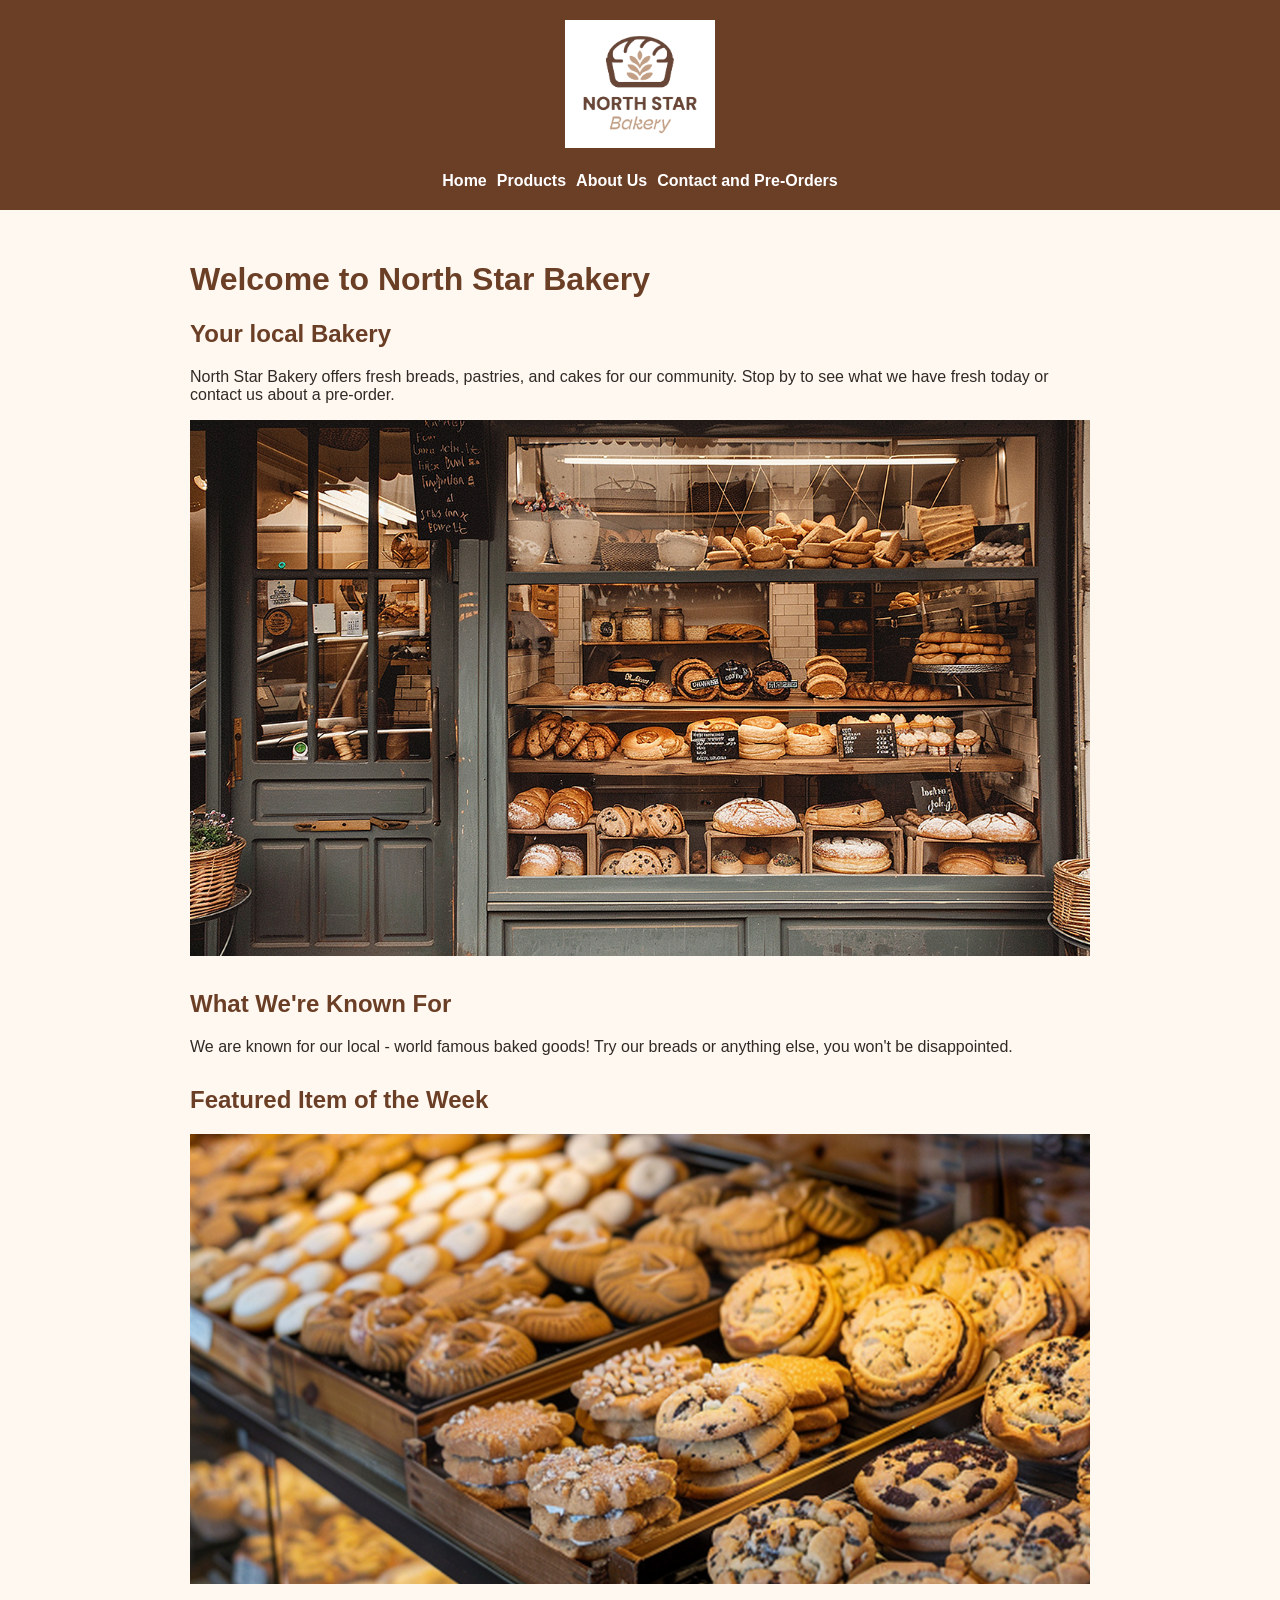
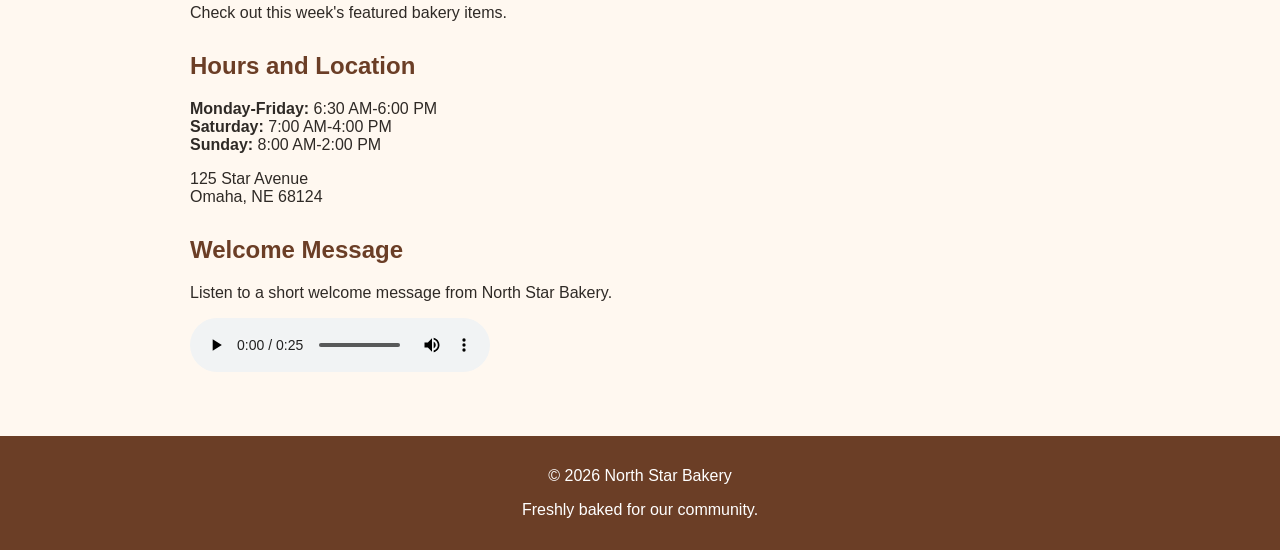
<file: index.html>
<!DOCTYPE html>
<html lang="en">

<head>
    <link rel="stylesheet" href="styles.css">
    <meta charset="UTF-8">
    <meta name="viewport" content="width=device-width, initial-scale=1.0">
    <title>North Star Bakery | Home</title>
</head>

<body>

    <header>
        <img src="assets/bakery-logo_c.png" alt="North Star Bakery logo">

        <nav>
            <ul>
                <li><a href="index.html">Home</a></li>
                <li><a href="products.html">Products</a></li>
                <li><a href="about.html">About Us</a></li>
                <li><a href="contact.html">Contact and Pre-Orders</a></li>
            </ul>
        </nav>
    </header>

    <main>

        <h1>Welcome to North Star Bakery</h1>

        <section>
            <h2>Your local Bakery</h2>

            <p>
                North Star Bakery offers fresh breads, pastries, and cakes
                for our community. Stop by to see what we have fresh
                today or contact us about a pre-order.
            </p>

            <img
                src="assets/bakery-storefront_c.png"
                alt="North Star Bakery storefront with baked goods displayed in the window">
        </section>

        <section>
            <h2>What We're Known For</h2>

            <p>
                We are known for our local - world famous baked goods! Try our breads or anything
                else, you won't be disappointed.
            </p>
        </section>

        <section>
            <h2>Featured Item of the Week</h2>

            <picture>
                <source
                    media="(min-width: 800px)"
                    srcset="assets/bakery-feature-large_c.png">

                <img
                    src="assets/bakery-feature-small_c.png"
                    alt="Fresh baked goods featured at North Star Bakery">
            </picture>

            <p>
                Check out this week's featured bakery items.
            </p>
        </section>

        <section>
            <h2>Hours and Location</h2>

            <p>
                <strong>Monday-Friday:</strong> 6:30 AM-6:00 PM<br>
                <strong>Saturday:</strong> 7:00 AM-4:00 PM<br>
                <strong>Sunday:</strong> 8:00 AM-2:00 PM
            </p>

            <p>
                125 Star Avenue<br>
                Omaha, NE 68124
            </p>
        </section>

        <section>
            <h2>Welcome Message</h2>

            <p>Listen to a short welcome message from North Star Bakery.</p>

            <audio controls>
                <source src="assets/bakery-welcome_c.mp3" type="audio/mpeg">
                Your browser does not support the audio element.
            </audio>
        </section>

    </main>

    <footer>
        <p>&copy; 2026 North Star Bakery</p>
        <p>Freshly baked for our community.</p>
    </footer>

</body>

</html>
</file>
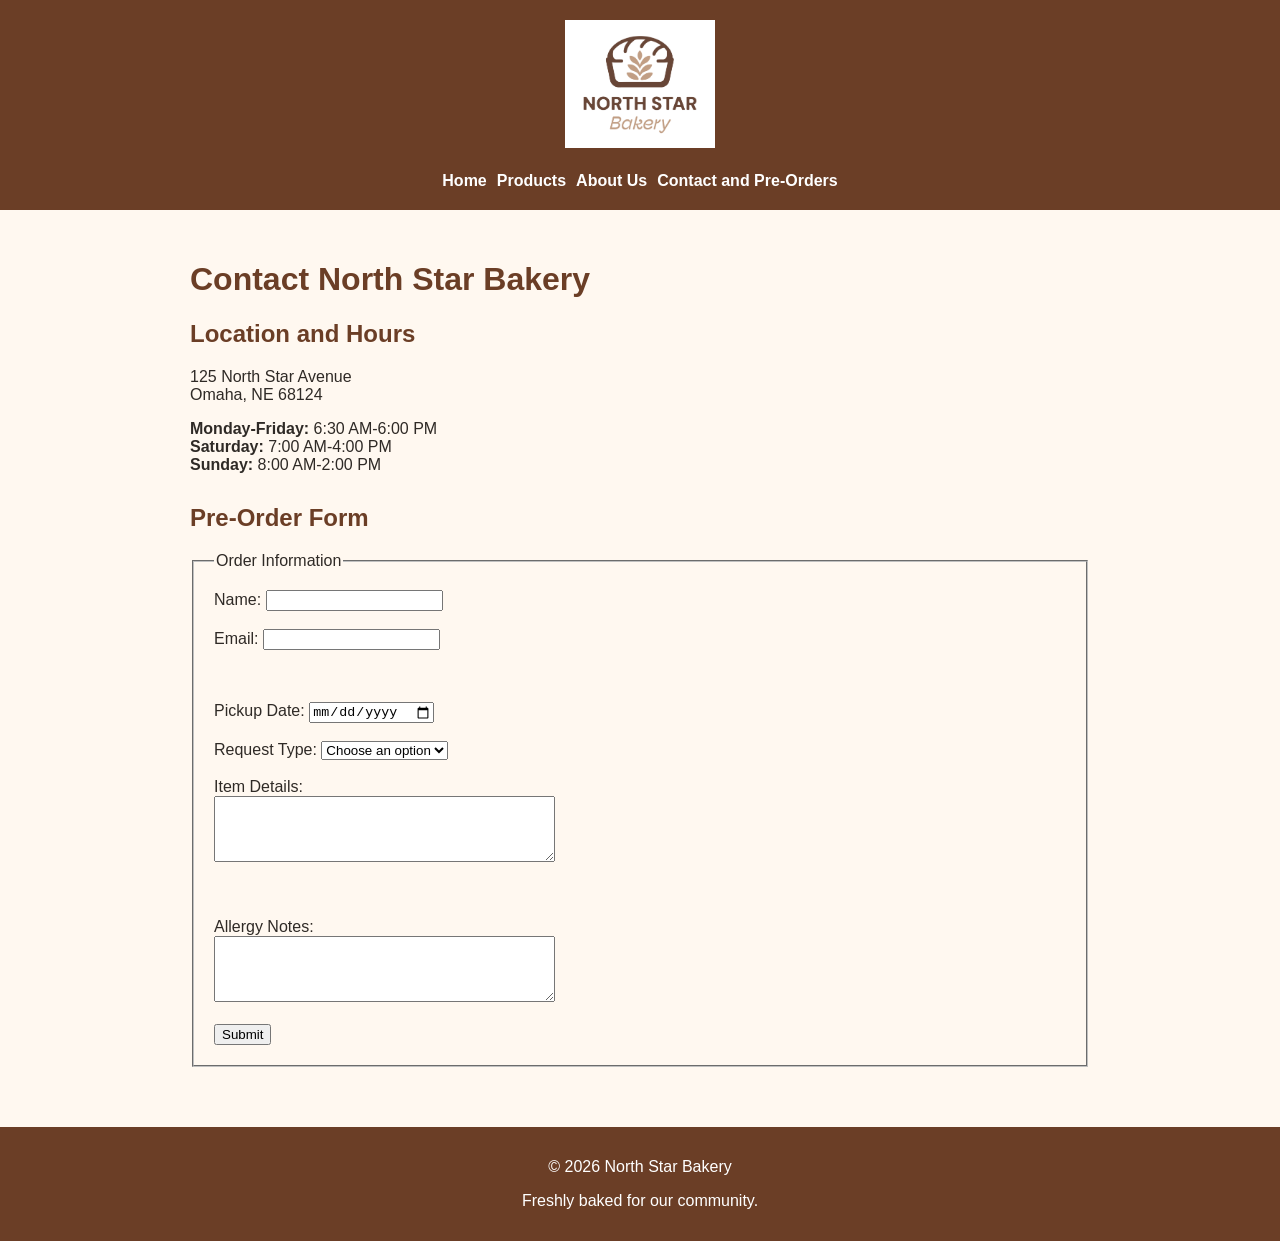
<file: contact.html>
<!DOCTYPE html>
<html lang="en">

<head>
    <link rel="stylesheet" href="styles.css">
    <meta charset="UTF-8">
    <meta name="viewport" content="width=device-width, initial-scale=1.0">
    <title>North Star Bakery | Contact</title>
</head>

<body>

    <header>
        <img src="assets/bakery-logo_c.png" alt="North Star Bakery logo">

        <nav>
            <ul>
                <li><a href="index.html">Home</a></li>
                <li><a href="products.html">Products</a></li>
                <li><a href="about.html">About Us</a></li>
                <li><a href="contact.html">Contact and Pre-Orders</a></li>
            </ul>
        </nav>
    </header>

    <main>

        <h1>Contact North Star Bakery</h1>

        <section>
            <h2>Location and Hours</h2>

            <p>
                125 North Star Avenue<br>
                Omaha, NE 68124
            </p>

            <p>
                <strong>Monday-Friday:</strong> 6:30 AM-6:00 PM<br>
                <strong>Saturday:</strong> 7:00 AM-4:00 PM<br>
                <strong>Sunday:</strong> 8:00 AM-2:00 PM
            </p>
        </section>

        <section>
            <h2>Pre-Order Form</h2>

            <form novalidate>
                <fieldset>
                    <legend>Order Information</legend>

                    <label for="name">Name:</label>
                    <input type="text" id="name" name="name" required>

                    <br><br>

                    <label for="email">Email:</label>
                    <input type="email" id="email" name="email" required>
                    <p id="email-error"></p>

                    <br><br>

                    <label for="pickup">Pickup Date:</label>
                    <input type="date" id="pickup" name="pickup" required>

                    <br><br>

                    <label for="request">Request Type:</label>
                    <select id="request" name="request" required>
                        <option value="">Choose an option</option>
                        <option value="preorder">Pre-Order</option>
                        <option value="question">General Question</option>
                    </select>

                    <br><br>

                    <label for="details">Item Details:</label><br>
                    <textarea id="details" name="details" rows="4" cols="40" required></textarea>
                    <p id="details-error"></p>

                    <br><br>

                    <label for="allergies">Allergy Notes:</label><br>
                    <textarea id="allergies" name="allergies" rows="4" cols="40"></textarea>

                    <br><br>

                    <input type="submit" value="Submit">
                </fieldset>
            </form>
        </section>

    </main>

    <footer>
        <p>&copy; 2026 North Star Bakery</p>
        <p>Freshly baked for our community.</p>
    </footer>

    <script src="script.js"></script>

</body>
</html>
</file>
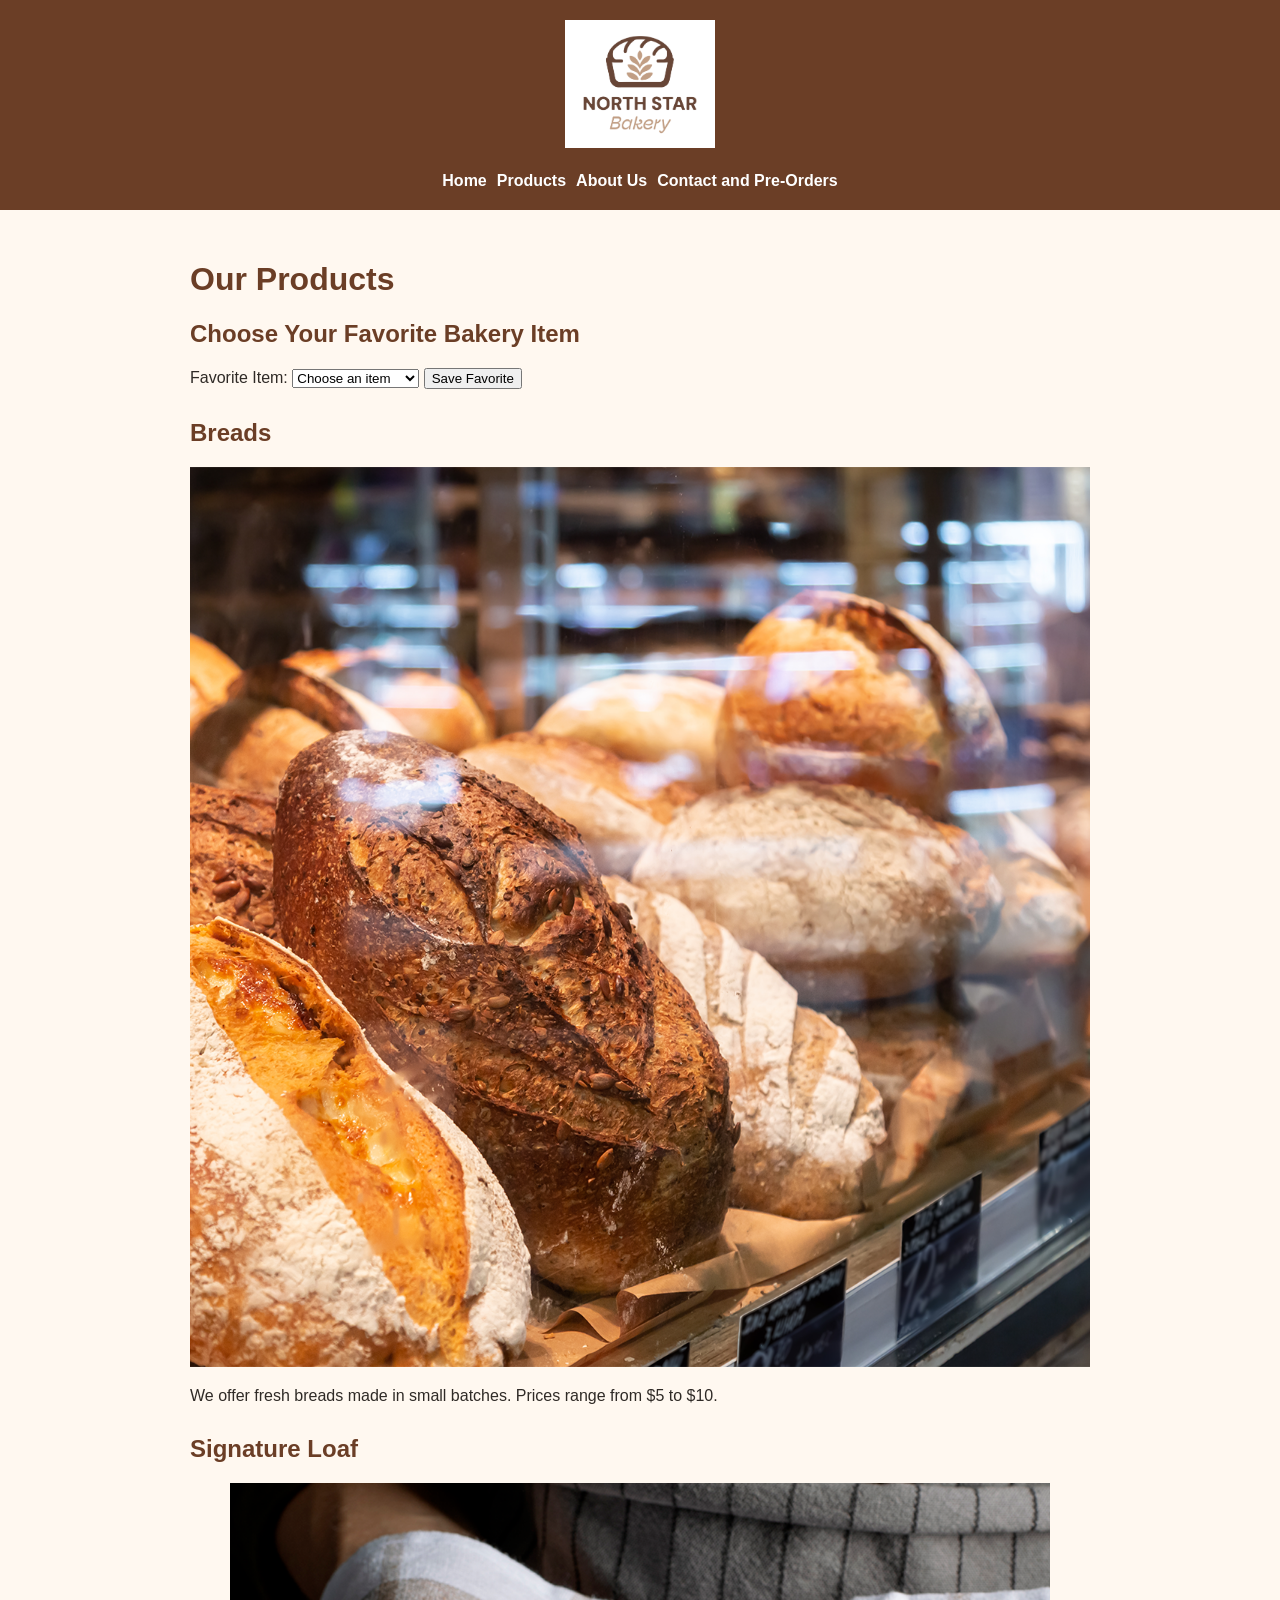
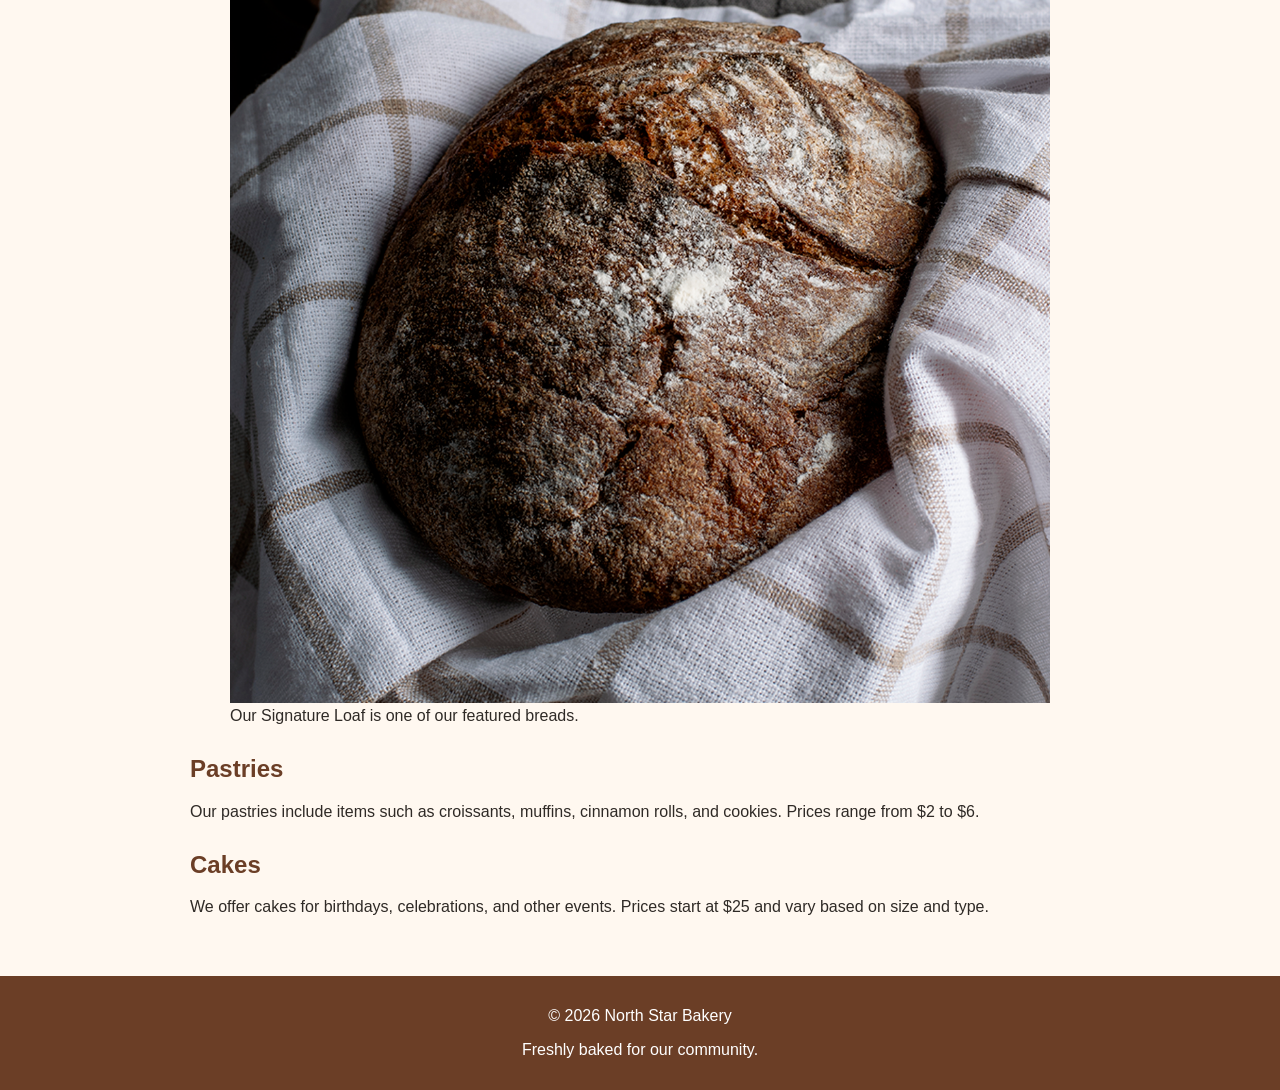
<file: products.html>
<!DOCTYPE html>
<html lang="en">

<head>
    <link rel="stylesheet" href="styles.css">
    <meta charset="UTF-8">
    <meta name="viewport" content="width=device-width, initial-scale=1.0">
    <title>North Star Bakery | Products</title>
</head>

<body>

    <header>
        <img src="assets/bakery-logo_c.png" alt="North Star Bakery logo">

        <nav>
            <ul>
                <li><a href="index.html">Home</a></li>
                <li><a href="products.html">Products</a></li>
                <li><a href="about.html">About Us</a></li>
                <li><a href="contact.html">Contact and Pre-Orders</a></li>
            </ul>
        </nav>
    </header>

    <main>

        <h1>Our Products</h1>
        
        <section>
            <h2>Choose Your Favorite Bakery Item</h2>
            <label for="favorite-item">Favorite Item:</label>

            <select id="favorite-item">
                <option value="">Choose an item</option>
                <option value="Sourdough Bread">Sourdough Bread</option>
                <option value="Croissant">Croissant</option>
                <option value="Cinnamon Roll">Cinnamon Roll</option>
                <option value="Cake">Cake</option>
            </select>

            <button id = "save-favorite">Save Favorite</button>

            <p id="favorite-message"></p>
            <p id="preorder-link"></p>
        </section>
        
        <section>
            <h2>Breads</h2>

            <img
                src="assets/bakery-bread_c.png"
                alt="Fresh loaves of bread from North Star Bakery">

            <p>
                We offer fresh breads made in small batches.
                Prices range from $5 to $10.
            </p>
        </section>

        <section>
            <h2>Signature Loaf</h2>

            <figure>
                <img
                    src="assets/bakery-signature-loaf_c.png"
                    alt="North Star Bakery signature artisan loaf">

                <figcaption>
                    Our Signature Loaf is one of our featured breads.
                </figcaption>
            </figure>
        </section>

        <section>
            <h2>Pastries</h2>

            <p>
                Our pastries include items such as croissants, muffins,
                cinnamon rolls, and cookies. Prices range from $2 to $6.
            </p>
        </section>

        <section>
            <h2>Cakes</h2>

            <p>
                We offer cakes for birthdays, celebrations, and other events.
                Prices start at $25 and vary based on size and type.
            </p>
        </section>
        
    </main>

    <footer>
        <p>&copy; 2026 North Star Bakery</p>
        <p>Freshly baked for our community.</p>
    </footer>

<script src="script.js"></script>

</body>
</html>
</file>
<file: styles.css>
body {
    margin: 0;
    font-family: Arial, sans-serif;
    background-color: #fff8f0;
    color: #2f2a26;
}

header {
    background-color: #6b3e26;
    padding: 20px;
    text-align: center;
}

header img {
    max-width: 150px;
}

nav ul {
    list-style: none;
    padding: 0;
    margin: 20px 0 0 0;

    display: flex;
    flex-direction: column;
    gap: 10px;
}

nav a {
    color: white;
    text-decoration: none;
    font-weight: bold;
}

main {
    padding: 20px;
    max-width: 900px;
    margin: auto;
}

section {
    margin-bottom: 30px;
}

h1,
h2,
h3 {
    color: #6b3e26;
}

img,
video {
    max-width: 100%;
    height: auto;
}

fieldset {
    padding: 20px;
}

input,
select,
textarea {
    max-width: 100%;
}

footer {
    background-color: #6b3e26;
    color: white;
    text-align: center;
    padding: 15px;
}

@media (min-width: 700px) {

    nav ul {
        flex-direction: row;
        justify-content: center;
    }

    main {
        padding: 30px;
    }
}
</file>
